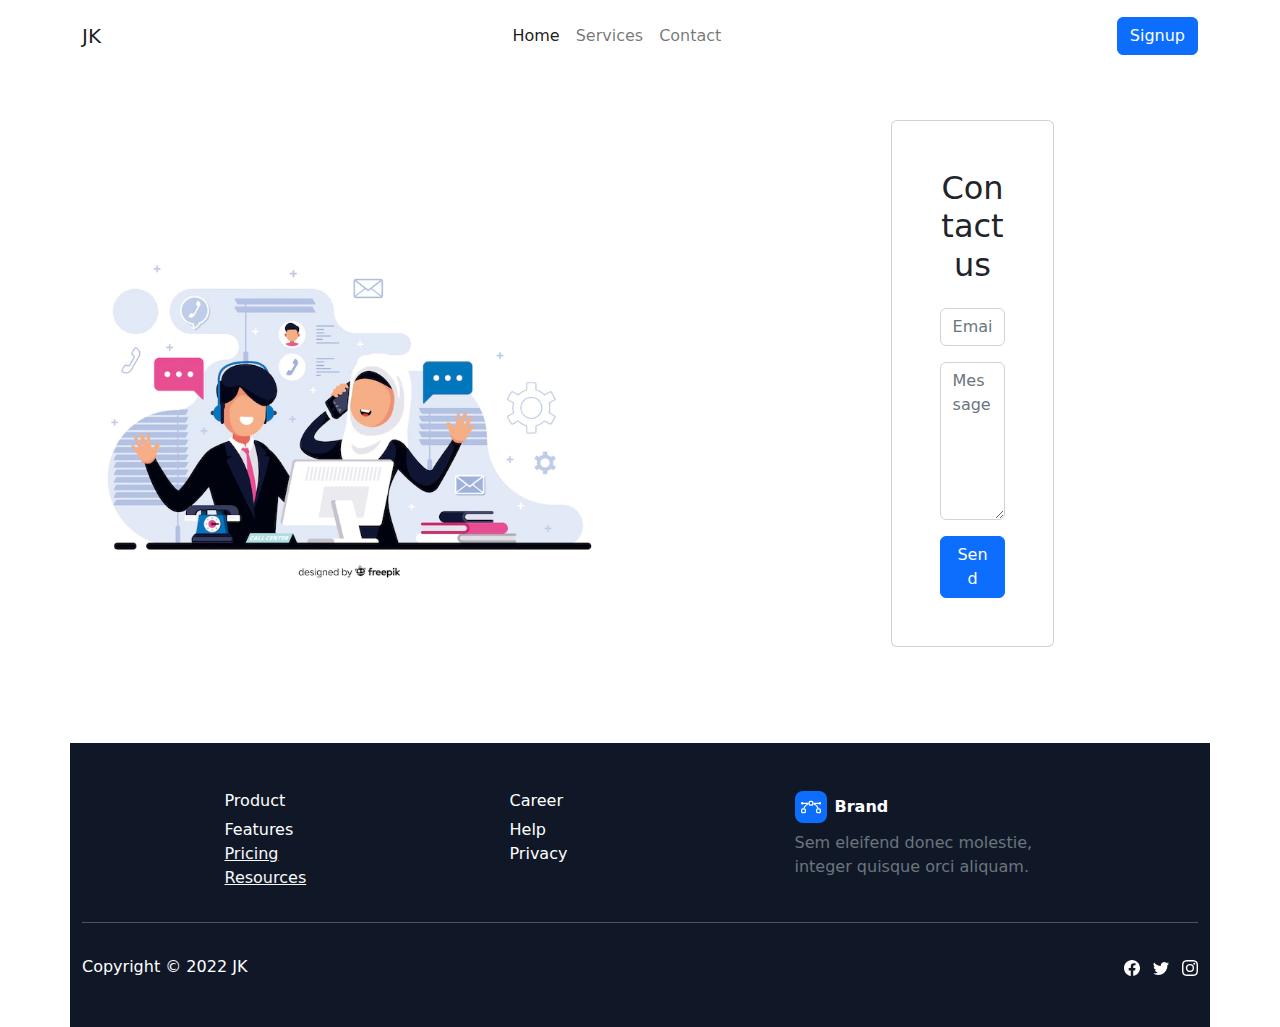
<file: contact.html>
<!DOCTYPE html>
<html lang="en">

<head>
    <meta charset="utf-8">
    <meta name="viewport" content="width=device-width, initial-scale=1.0, shrink-to-fit=no">
    <title>Joel (Backup 1669434130714)</title>
    <link rel="stylesheet" href="assets/bootstrap/css/bootstrap.min.css">
    <link rel="stylesheet" href="assets/css/aos.min.css">
    <link rel="stylesheet" href="assets/css/Hero-Carousel-images.css">
    <link rel="stylesheet" href="assets/css/Navbar-Centered-Links-icons.css">
</head>

<body>
    <nav class="navbar navbar-light navbar-expand-md py-3">
        <div class="container"><a class="navbar-brand d-flex align-items-center" href="#"><span>JK</span></a><button data-bs-toggle="collapse" class="navbar-toggler" data-bs-target="#navcol-3"><span class="visually-hidden">Toggle navigation</span><span class="navbar-toggler-icon"></span></button>
            <div class="collapse navbar-collapse" id="navcol-3">
                <ul class="navbar-nav mx-auto">
                    <li class="nav-item"><a class="nav-link active" href="index.html">Home</a></li>
                    <li class="nav-item"><a class="nav-link" href="services.html">Services</a></li>
                    <li class="nav-item"><a class="nav-link" href="#">Contact</a></li>
                </ul><button class="btn btn-primary" type="button">Signup</button>
            </div>
        </div>
    </nav>
    <div class="container container-fluid">
        <div class="row">
            <div class="col-lg-7 my-auto mx-auto" data-aos="fade-right" data-aos-duration="500" data-aos-delay="100"><img class="img-fluid mx-auto" src="assets/img/contact-us-concept-landing-page_52683-18637.webp" width="535" height="445"></div>
            <div class="col">
                <section class="position-relative py-4 py-xl-5">
                    <div class="container position-relative">
                        <div class="row d-flex justify-content-center">
                            <div class="col-md-8 col-lg-12 col-xl-5 col-xxl-4" data-aos="fade-left" data-aos-duration="100" data-aos-delay="500">
                                <div class="card mb-5">
                                    <div class="card-body p-sm-5">
                                        <h2 class="text-center mb-4">Contact us</h2>
                                        <form method="post">
                                            <div class="mb-3"></div>
                                            <div class="mb-3"><input class="form-control" type="email" id="email-2" name="email" placeholder="Email"></div>
                                            <div class="mb-3"><textarea class="form-control" id="message-2" name="message" rows="6" placeholder="Message"></textarea></div>
                                            <div><button class="btn btn-primary d-block w-100" type="submit">Send </button></div>
                                        </form>
                                    </div>
                                </div>
                            </div>
                        </div>
                    </div>
                </section>
            </div>
        </div>
    </div>
    <div class="container py-4 py-lg-5 full" data-aos="fade-up" data-aos-duration="100" data-aos-delay="500">
        <div class="row justify-content-center">
            <div class="col-sm-4 col-md-3 text-center text-lg-start d-flex flex-column item">
                <h3 class="fs-6 text-white">Product</h3>
                <ul class="list-unstyled">
                    <li>Features</li>
                    <li><a class="link-light" href="#">Pricing</a></li>
                    <li><a class="link-light" href="#">Resources</a></li>
                </ul>
            </div>
            <div class="col-sm-4 col-md-3 text-center text-lg-start d-flex flex-column item">
                <h3 class="fs-6 text-white">Career</h3>
                <ul class="list-unstyled">
                    <li>Help</li>
                    <li>Privacy</li>
                </ul>
            </div>
            <div class="col-lg-3 text-center text-lg-start d-flex flex-column align-items-center order-first align-items-lg-start order-lg-last item social">
                <div class="fw-bold d-flex align-items-center mb-2"><span class="bs-icon-sm bs-icon-rounded bs-icon-primary d-flex justify-content-center align-items-center bs-icon me-2"><svg xmlns="http://www.w3.org/2000/svg" width="1em" height="1em" fill="currentColor" viewBox="0 0 16 16" class="bi bi-bezier fs-5">
                            <path fill-rule="evenodd" d="M0 10.5A1.5 1.5 0 0 1 1.5 9h1A1.5 1.5 0 0 1 4 10.5v1A1.5 1.5 0 0 1 2.5 13h-1A1.5 1.5 0 0 1 0 11.5v-1zm1.5-.5a.5.5 0 0 0-.5.5v1a.5.5 0 0 0 .5.5h1a.5.5 0 0 0 .5-.5v-1a.5.5 0 0 0-.5-.5h-1zm10.5.5A1.5 1.5 0 0 1 13.5 9h1a1.5 1.5 0 0 1 1.5 1.5v1a1.5 1.5 0 0 1-1.5 1.5h-1a1.5 1.5 0 0 1-1.5-1.5v-1zm1.5-.5a.5.5 0 0 0-.5.5v1a.5.5 0 0 0 .5.5h1a.5.5 0 0 0 .5-.5v-1a.5.5 0 0 0-.5-.5h-1zM6 4.5A1.5 1.5 0 0 1 7.5 3h1A1.5 1.5 0 0 1 10 4.5v1A1.5 1.5 0 0 1 8.5 7h-1A1.5 1.5 0 0 1 6 5.5v-1zM7.5 4a.5.5 0 0 0-.5.5v1a.5.5 0 0 0 .5.5h1a.5.5 0 0 0 .5-.5v-1a.5.5 0 0 0-.5-.5h-1z"></path>
                            <path d="M6 4.5H1.866a1 1 0 1 0 0 1h2.668A6.517 6.517 0 0 0 1.814 9H2.5c.123 0 .244.015.358.043a5.517 5.517 0 0 1 3.185-3.185A1.503 1.503 0 0 1 6 5.5v-1zm3.957 1.358A1.5 1.5 0 0 0 10 5.5v-1h4.134a1 1 0 1 1 0 1h-2.668a6.517 6.517 0 0 1 2.72 3.5H13.5c-.123 0-.243.015-.358.043a5.517 5.517 0 0 0-3.185-3.185z"></path>
                        </svg></span><span>Brand</span></div>
                <p class="text-muted copyright">Sem eleifend donec molestie, integer quisque orci aliquam.</p>
            </div>
        </div>
        <hr>
        <div class="d-flex justify-content-between align-items-center pt-3">
            <p class="mb-0">Copyright © 2022 JK</p>
            <ul class="list-inline mb-0">
                <li class="list-inline-item"><svg xmlns="http://www.w3.org/2000/svg" width="1em" height="1em" fill="currentColor" viewBox="0 0 16 16" class="bi bi-facebook">
                        <path d="M16 8.049c0-4.446-3.582-8.05-8-8.05C3.58 0-.002 3.603-.002 8.05c0 4.017 2.926 7.347 6.75 7.951v-5.625h-2.03V8.05H6.75V6.275c0-2.017 1.195-3.131 3.022-3.131.876 0 1.791.157 1.791.157v1.98h-1.009c-.993 0-1.303.621-1.303 1.258v1.51h2.218l-.354 2.326H9.25V16c3.824-.604 6.75-3.934 6.75-7.951z"></path>
                    </svg></li>
                <li class="list-inline-item"><svg xmlns="http://www.w3.org/2000/svg" width="1em" height="1em" fill="currentColor" viewBox="0 0 16 16" class="bi bi-twitter">
                        <path d="M5.026 15c6.038 0 9.341-5.003 9.341-9.334 0-.14 0-.282-.006-.422A6.685 6.685 0 0 0 16 3.542a6.658 6.658 0 0 1-1.889.518 3.301 3.301 0 0 0 1.447-1.817 6.533 6.533 0 0 1-2.087.793A3.286 3.286 0 0 0 7.875 6.03a9.325 9.325 0 0 1-6.767-3.429 3.289 3.289 0 0 0 1.018 4.382A3.323 3.323 0 0 1 .64 6.575v.045a3.288 3.288 0 0 0 2.632 3.218 3.203 3.203 0 0 1-.865.115 3.23 3.23 0 0 1-.614-.057 3.283 3.283 0 0 0 3.067 2.277A6.588 6.588 0 0 1 .78 13.58a6.32 6.32 0 0 1-.78-.045A9.344 9.344 0 0 0 5.026 15z"></path>
                    </svg></li>
                <li class="list-inline-item"><svg xmlns="http://www.w3.org/2000/svg" width="1em" height="1em" fill="currentColor" viewBox="0 0 16 16" class="bi bi-instagram">
                        <path d="M8 0C5.829 0 5.556.01 4.703.048 3.85.088 3.269.222 2.76.42a3.917 3.917 0 0 0-1.417.923A3.927 3.927 0 0 0 .42 2.76C.222 3.268.087 3.85.048 4.7.01 5.555 0 5.827 0 8.001c0 2.172.01 2.444.048 3.297.04.852.174 1.433.372 1.942.205.526.478.972.923 1.417.444.445.89.719 1.416.923.51.198 1.09.333 1.942.372C5.555 15.99 5.827 16 8 16s2.444-.01 3.298-.048c.851-.04 1.434-.174 1.943-.372a3.916 3.916 0 0 0 1.416-.923c.445-.445.718-.891.923-1.417.197-.509.332-1.09.372-1.942C15.99 10.445 16 10.173 16 8s-.01-2.445-.048-3.299c-.04-.851-.175-1.433-.372-1.941a3.926 3.926 0 0 0-.923-1.417A3.911 3.911 0 0 0 13.24.42c-.51-.198-1.092-.333-1.943-.372C10.443.01 10.172 0 7.998 0h.003zm-.717 1.442h.718c2.136 0 2.389.007 3.232.046.78.035 1.204.166 1.486.275.373.145.64.319.92.599.28.28.453.546.598.92.11.281.24.705.275 1.485.039.843.047 1.096.047 3.231s-.008 2.389-.047 3.232c-.035.78-.166 1.203-.275 1.485a2.47 2.47 0 0 1-.599.919c-.28.28-.546.453-.92.598-.28.11-.704.24-1.485.276-.843.038-1.096.047-3.232.047s-2.39-.009-3.233-.047c-.78-.036-1.203-.166-1.485-.276a2.478 2.478 0 0 1-.92-.598 2.48 2.48 0 0 1-.6-.92c-.109-.281-.24-.705-.275-1.485-.038-.843-.046-1.096-.046-3.233 0-2.136.008-2.388.046-3.231.036-.78.166-1.204.276-1.486.145-.373.319-.64.599-.92.28-.28.546-.453.92-.598.282-.11.705-.24 1.485-.276.738-.034 1.024-.044 2.515-.045v.002zm4.988 1.328a.96.96 0 1 0 0 1.92.96.96 0 0 0 0-1.92zm-4.27 1.122a4.109 4.109 0 1 0 0 8.217 4.109 4.109 0 0 0 0-8.217zm0 1.441a2.667 2.667 0 1 1 0 5.334 2.667 2.667 0 0 1 0-5.334z"></path>
                    </svg></li>
            </ul>
        </div>
    </div>
    <script src="assets/bootstrap/js/bootstrap.min.js"></script>
    <script src="assets/js/aos.min.js"></script>
    <script src="assets/js/bs-init.js"></script>
</body>

</html>
</file>
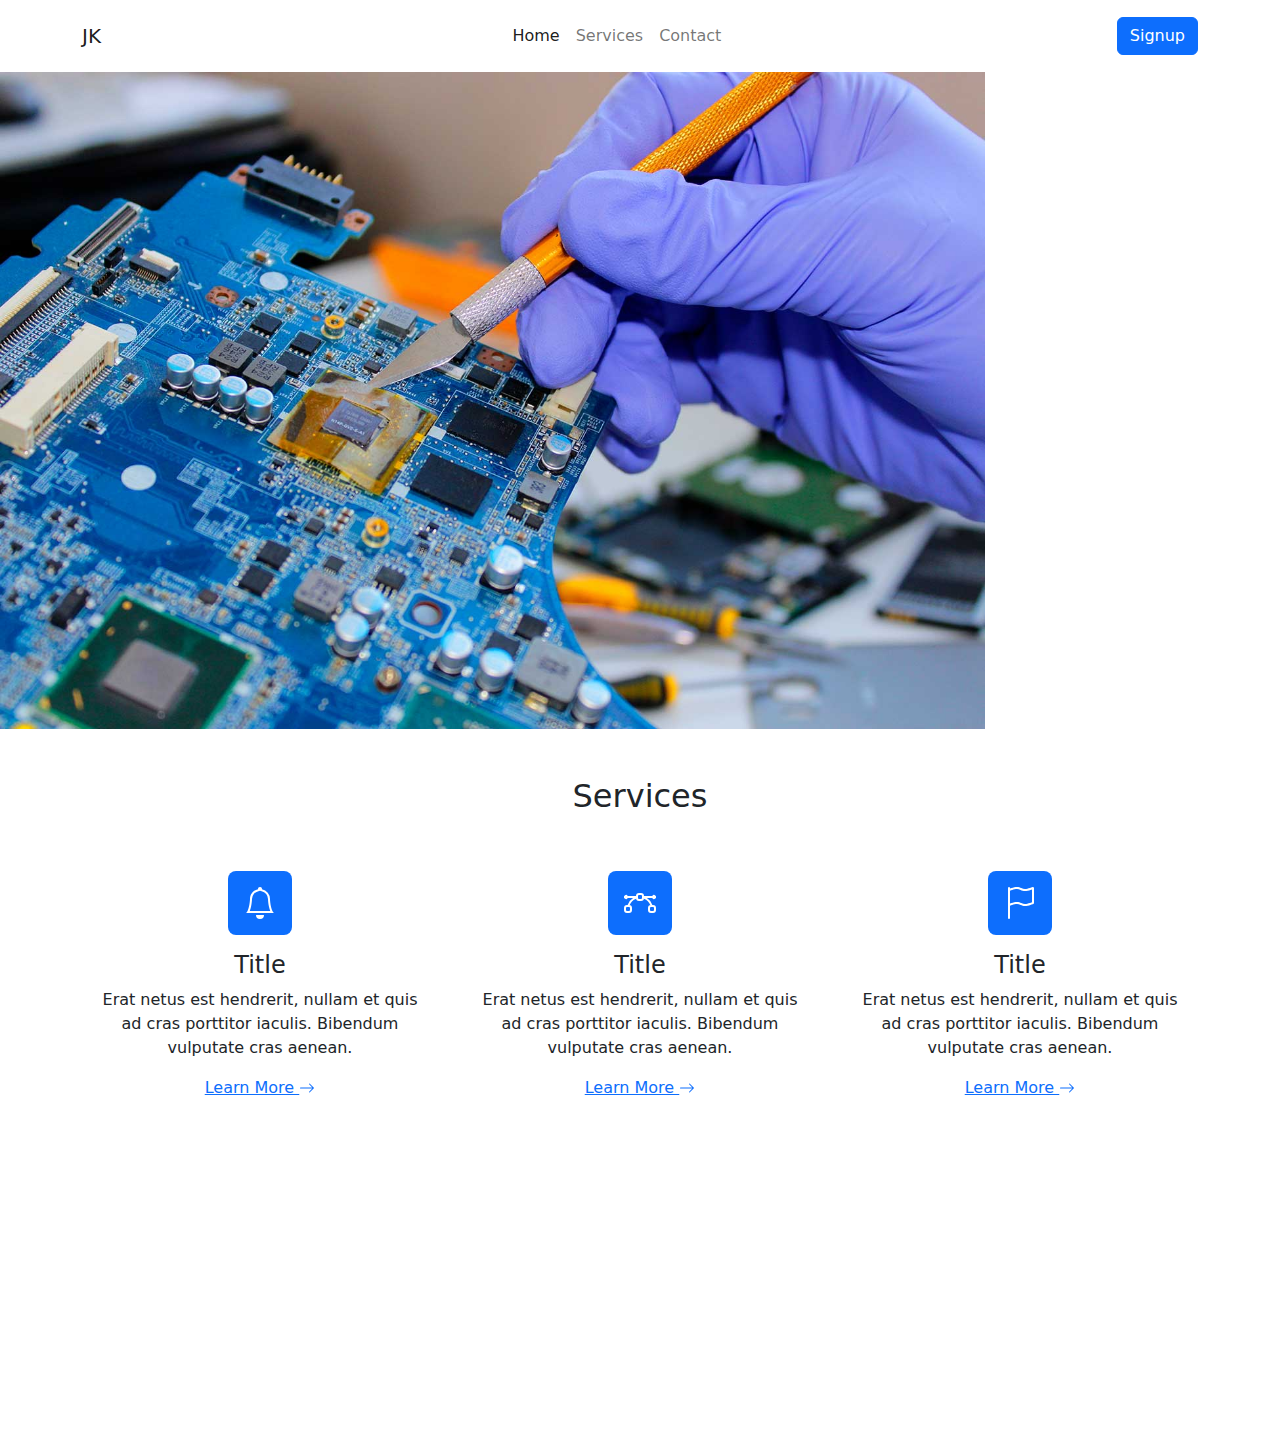
<file: services.html>
<!DOCTYPE html>
<html lang="en">

<head>
    <meta charset="utf-8">
    <meta name="viewport" content="width=device-width, initial-scale=1.0, shrink-to-fit=no">
    <title>Joel (Backup 1669434130714)</title>
    <link rel="stylesheet" href="assets/bootstrap/css/bootstrap.min.css">
    <link rel="stylesheet" href="assets/css/aos.min.css">
    <link rel="stylesheet" href="assets/css/Hero-Carousel-images.css">
    <link rel="stylesheet" href="assets/css/Navbar-Centered-Links-icons.css">
</head>

<body>
    <nav class="navbar navbar-light navbar-expand-md py-3">
        <div class="container"><a class="navbar-brand d-flex align-items-center" href="#"><span>JK</span></a><button data-bs-toggle="collapse" class="navbar-toggler" data-bs-target="#navcol-3"><span class="visually-hidden">Toggle navigation</span><span class="navbar-toggler-icon"></span></button>
            <div class="collapse navbar-collapse" id="navcol-3">
                <ul class="navbar-nav mx-auto">
                    <li class="nav-item"><a class="nav-link active" href="index.html">Home</a></li>
                    <li class="nav-item"><a class="nav-link" href="#">Services</a></li>
                    <li class="nav-item"><a class="nav-link" href="contact.html">Contact</a></li>
                </ul><button class="btn btn-primary" type="button">Signup</button>
            </div>
        </div>
    </nav><img class="img-fluid" width="985" height="381" src="assets/img/MG_2299.jpg">
    <div class="container py-4 py-xl-5" data-aos="fade-up" data-aos-duration="500" data-aos-delay="100">
        <div class="row mb-5">
            <div class="col-md-8 col-xl-6 text-center mx-auto">
                <h2>Services</h2>
            </div>
        </div>
        <div class="row gy-4 row-cols-1 row-cols-md-2 row-cols-xl-3">
            <div class="col">
                <div class="text-center d-flex flex-column align-items-center align-items-xl-center">
                    <div class="bs-icon-lg bs-icon-rounded bs-icon-primary d-flex flex-shrink-0 justify-content-center align-items-center d-inline-block mb-3 bs-icon lg"><svg xmlns="http://www.w3.org/2000/svg" width="1em" height="1em" fill="currentColor" viewBox="0 0 16 16" class="bi bi-bell">
                            <path d="M8 16a2 2 0 0 0 2-2H6a2 2 0 0 0 2 2zM8 1.918l-.797.161A4.002 4.002 0 0 0 4 6c0 .628-.134 2.197-.459 3.742-.16.767-.376 1.566-.663 2.258h10.244c-.287-.692-.502-1.49-.663-2.258C12.134 8.197 12 6.628 12 6a4.002 4.002 0 0 0-3.203-3.92L8 1.917zM14.22 12c.223.447.481.801.78 1H1c.299-.199.557-.553.78-1C2.68 10.2 3 6.88 3 6c0-2.42 1.72-4.44 4.005-4.901a1 1 0 1 1 1.99 0A5.002 5.002 0 0 1 13 6c0 .88.32 4.2 1.22 6z"></path>
                        </svg></div>
                    <div class="px-3">
                        <h4>Title</h4>
                        <p>Erat netus est hendrerit, nullam et quis ad cras porttitor iaculis. Bibendum vulputate cras aenean.</p><a href="#">Learn More&nbsp;<svg xmlns="http://www.w3.org/2000/svg" width="1em" height="1em" fill="currentColor" viewBox="0 0 16 16" class="bi bi-arrow-right">
                                <path fill-rule="evenodd" d="M1 8a.5.5 0 0 1 .5-.5h11.793l-3.147-3.146a.5.5 0 0 1 .708-.708l4 4a.5.5 0 0 1 0 .708l-4 4a.5.5 0 0 1-.708-.708L13.293 8.5H1.5A.5.5 0 0 1 1 8z"></path>
                            </svg></a>
                    </div>
                </div>
            </div>
            <div class="col">
                <div class="text-center d-flex flex-column align-items-center align-items-xl-center">
                    <div class="bs-icon-lg bs-icon-rounded bs-icon-primary d-flex flex-shrink-0 justify-content-center align-items-center d-inline-block mb-3 bs-icon lg"><svg xmlns="http://www.w3.org/2000/svg" width="1em" height="1em" fill="currentColor" viewBox="0 0 16 16" class="bi bi-bezier">
                            <path fill-rule="evenodd" d="M0 10.5A1.5 1.5 0 0 1 1.5 9h1A1.5 1.5 0 0 1 4 10.5v1A1.5 1.5 0 0 1 2.5 13h-1A1.5 1.5 0 0 1 0 11.5v-1zm1.5-.5a.5.5 0 0 0-.5.5v1a.5.5 0 0 0 .5.5h1a.5.5 0 0 0 .5-.5v-1a.5.5 0 0 0-.5-.5h-1zm10.5.5A1.5 1.5 0 0 1 13.5 9h1a1.5 1.5 0 0 1 1.5 1.5v1a1.5 1.5 0 0 1-1.5 1.5h-1a1.5 1.5 0 0 1-1.5-1.5v-1zm1.5-.5a.5.5 0 0 0-.5.5v1a.5.5 0 0 0 .5.5h1a.5.5 0 0 0 .5-.5v-1a.5.5 0 0 0-.5-.5h-1zM6 4.5A1.5 1.5 0 0 1 7.5 3h1A1.5 1.5 0 0 1 10 4.5v1A1.5 1.5 0 0 1 8.5 7h-1A1.5 1.5 0 0 1 6 5.5v-1zM7.5 4a.5.5 0 0 0-.5.5v1a.5.5 0 0 0 .5.5h1a.5.5 0 0 0 .5-.5v-1a.5.5 0 0 0-.5-.5h-1z"></path>
                            <path d="M6 4.5H1.866a1 1 0 1 0 0 1h2.668A6.517 6.517 0 0 0 1.814 9H2.5c.123 0 .244.015.358.043a5.517 5.517 0 0 1 3.185-3.185A1.503 1.503 0 0 1 6 5.5v-1zm3.957 1.358A1.5 1.5 0 0 0 10 5.5v-1h4.134a1 1 0 1 1 0 1h-2.668a6.517 6.517 0 0 1 2.72 3.5H13.5c-.123 0-.243.015-.358.043a5.517 5.517 0 0 0-3.185-3.185z"></path>
                        </svg></div>
                    <div class="px-3">
                        <h4>Title</h4>
                        <p>Erat netus est hendrerit, nullam et quis ad cras porttitor iaculis. Bibendum vulputate cras aenean.</p><a href="#">Learn More&nbsp;<svg xmlns="http://www.w3.org/2000/svg" width="1em" height="1em" fill="currentColor" viewBox="0 0 16 16" class="bi bi-arrow-right">
                                <path fill-rule="evenodd" d="M1 8a.5.5 0 0 1 .5-.5h11.793l-3.147-3.146a.5.5 0 0 1 .708-.708l4 4a.5.5 0 0 1 0 .708l-4 4a.5.5 0 0 1-.708-.708L13.293 8.5H1.5A.5.5 0 0 1 1 8z"></path>
                            </svg></a>
                    </div>
                </div>
            </div>
            <div class="col">
                <div class="text-center d-flex flex-column align-items-center align-items-xl-center">
                    <div class="bs-icon-lg bs-icon-rounded bs-icon-primary d-flex flex-shrink-0 justify-content-center align-items-center d-inline-block mb-3 bs-icon lg"><svg xmlns="http://www.w3.org/2000/svg" width="1em" height="1em" fill="currentColor" viewBox="0 0 16 16" class="bi bi-flag">
                            <path d="M14.778.085A.5.5 0 0 1 15 .5V8a.5.5 0 0 1-.314.464L14.5 8l.186.464-.003.001-.006.003-.023.009a12.435 12.435 0 0 1-.397.15c-.264.095-.631.223-1.047.35-.816.252-1.879.523-2.71.523-.847 0-1.548-.28-2.158-.525l-.028-.01C7.68 8.71 7.14 8.5 6.5 8.5c-.7 0-1.638.23-2.437.477A19.626 19.626 0 0 0 3 9.342V15.5a.5.5 0 0 1-1 0V.5a.5.5 0 0 1 1 0v.282c.226-.079.496-.17.79-.26C4.606.272 5.67 0 6.5 0c.84 0 1.524.277 2.121.519l.043.018C9.286.788 9.828 1 10.5 1c.7 0 1.638-.23 2.437-.477a19.587 19.587 0 0 0 1.349-.476l.019-.007.004-.002h.001M14 1.221c-.22.078-.48.167-.766.255-.81.252-1.872.523-2.734.523-.886 0-1.592-.286-2.203-.534l-.008-.003C7.662 1.21 7.139 1 6.5 1c-.669 0-1.606.229-2.415.478A21.294 21.294 0 0 0 3 1.845v6.433c.22-.078.48-.167.766-.255C4.576 7.77 5.638 7.5 6.5 7.5c.847 0 1.548.28 2.158.525l.028.01C9.32 8.29 9.86 8.5 10.5 8.5c.668 0 1.606-.229 2.415-.478A21.317 21.317 0 0 0 14 7.655V1.222z"></path>
                        </svg></div>
                    <div class="px-3">
                        <h4>Title</h4>
                        <p>Erat netus est hendrerit, nullam et quis ad cras porttitor iaculis. Bibendum vulputate cras aenean.</p><a href="#">Learn More&nbsp;<svg xmlns="http://www.w3.org/2000/svg" width="1em" height="1em" fill="currentColor" viewBox="0 0 16 16" class="bi bi-arrow-right">
                                <path fill-rule="evenodd" d="M1 8a.5.5 0 0 1 .5-.5h11.793l-3.147-3.146a.5.5 0 0 1 .708-.708l4 4a.5.5 0 0 1 0 .708l-4 4a.5.5 0 0 1-.708-.708L13.293 8.5H1.5A.5.5 0 0 1 1 8z"></path>
                            </svg></a>
                    </div>
                </div>
            </div>
        </div>
    </div>
    <div class="container py-4 py-lg-5 full" data-aos="fade" data-aos-duration="500" data-aos-delay="100">
        <div class="row justify-content-center">
            <div class="col-sm-4 col-md-3 text-center text-lg-start d-flex flex-column item">
                <h3 class="fs-6 text-white">Product</h3>
                <ul class="list-unstyled">
                    <li>Features</li>
                    <li><a class="link-light" href="#">Pricing</a></li>
                    <li><a class="link-light" href="#">Resources</a></li>
                </ul>
            </div>
            <div class="col-sm-4 col-md-3 text-center text-lg-start d-flex flex-column item">
                <h3 class="fs-6 text-white">Career</h3>
                <ul class="list-unstyled">
                    <li>Help</li>
                    <li>Privacy</li>
                </ul>
            </div>
            <div class="col-lg-3 text-center text-lg-start d-flex flex-column align-items-center order-first align-items-lg-start order-lg-last item social">
                <div class="fw-bold d-flex align-items-center mb-2"><span class="bs-icon-sm bs-icon-rounded bs-icon-primary d-flex justify-content-center align-items-center bs-icon me-2"><svg xmlns="http://www.w3.org/2000/svg" width="1em" height="1em" fill="currentColor" viewBox="0 0 16 16" class="bi bi-bezier fs-5">
                            <path fill-rule="evenodd" d="M0 10.5A1.5 1.5 0 0 1 1.5 9h1A1.5 1.5 0 0 1 4 10.5v1A1.5 1.5 0 0 1 2.5 13h-1A1.5 1.5 0 0 1 0 11.5v-1zm1.5-.5a.5.5 0 0 0-.5.5v1a.5.5 0 0 0 .5.5h1a.5.5 0 0 0 .5-.5v-1a.5.5 0 0 0-.5-.5h-1zm10.5.5A1.5 1.5 0 0 1 13.5 9h1a1.5 1.5 0 0 1 1.5 1.5v1a1.5 1.5 0 0 1-1.5 1.5h-1a1.5 1.5 0 0 1-1.5-1.5v-1zm1.5-.5a.5.5 0 0 0-.5.5v1a.5.5 0 0 0 .5.5h1a.5.5 0 0 0 .5-.5v-1a.5.5 0 0 0-.5-.5h-1zM6 4.5A1.5 1.5 0 0 1 7.5 3h1A1.5 1.5 0 0 1 10 4.5v1A1.5 1.5 0 0 1 8.5 7h-1A1.5 1.5 0 0 1 6 5.5v-1zM7.5 4a.5.5 0 0 0-.5.5v1a.5.5 0 0 0 .5.5h1a.5.5 0 0 0 .5-.5v-1a.5.5 0 0 0-.5-.5h-1z"></path>
                            <path d="M6 4.5H1.866a1 1 0 1 0 0 1h2.668A6.517 6.517 0 0 0 1.814 9H2.5c.123 0 .244.015.358.043a5.517 5.517 0 0 1 3.185-3.185A1.503 1.503 0 0 1 6 5.5v-1zm3.957 1.358A1.5 1.5 0 0 0 10 5.5v-1h4.134a1 1 0 1 1 0 1h-2.668a6.517 6.517 0 0 1 2.72 3.5H13.5c-.123 0-.243.015-.358.043a5.517 5.517 0 0 0-3.185-3.185z"></path>
                        </svg></span><span>Brand</span></div>
                <p class="text-muted copyright">Sem eleifend donec molestie, integer quisque orci aliquam.</p>
            </div>
        </div>
        <hr>
        <div class="d-flex justify-content-between align-items-center pt-3">
            <p class="mb-0">Copyright © 2022 JK</p>
            <ul class="list-inline mb-0">
                <li class="list-inline-item"><svg xmlns="http://www.w3.org/2000/svg" width="1em" height="1em" fill="currentColor" viewBox="0 0 16 16" class="bi bi-facebook">
                        <path d="M16 8.049c0-4.446-3.582-8.05-8-8.05C3.58 0-.002 3.603-.002 8.05c0 4.017 2.926 7.347 6.75 7.951v-5.625h-2.03V8.05H6.75V6.275c0-2.017 1.195-3.131 3.022-3.131.876 0 1.791.157 1.791.157v1.98h-1.009c-.993 0-1.303.621-1.303 1.258v1.51h2.218l-.354 2.326H9.25V16c3.824-.604 6.75-3.934 6.75-7.951z"></path>
                    </svg></li>
                <li class="list-inline-item"><svg xmlns="http://www.w3.org/2000/svg" width="1em" height="1em" fill="currentColor" viewBox="0 0 16 16" class="bi bi-twitter">
                        <path d="M5.026 15c6.038 0 9.341-5.003 9.341-9.334 0-.14 0-.282-.006-.422A6.685 6.685 0 0 0 16 3.542a6.658 6.658 0 0 1-1.889.518 3.301 3.301 0 0 0 1.447-1.817 6.533 6.533 0 0 1-2.087.793A3.286 3.286 0 0 0 7.875 6.03a9.325 9.325 0 0 1-6.767-3.429 3.289 3.289 0 0 0 1.018 4.382A3.323 3.323 0 0 1 .64 6.575v.045a3.288 3.288 0 0 0 2.632 3.218 3.203 3.203 0 0 1-.865.115 3.23 3.23 0 0 1-.614-.057 3.283 3.283 0 0 0 3.067 2.277A6.588 6.588 0 0 1 .78 13.58a6.32 6.32 0 0 1-.78-.045A9.344 9.344 0 0 0 5.026 15z"></path>
                    </svg></li>
                <li class="list-inline-item"><svg xmlns="http://www.w3.org/2000/svg" width="1em" height="1em" fill="currentColor" viewBox="0 0 16 16" class="bi bi-instagram">
                        <path d="M8 0C5.829 0 5.556.01 4.703.048 3.85.088 3.269.222 2.76.42a3.917 3.917 0 0 0-1.417.923A3.927 3.927 0 0 0 .42 2.76C.222 3.268.087 3.85.048 4.7.01 5.555 0 5.827 0 8.001c0 2.172.01 2.444.048 3.297.04.852.174 1.433.372 1.942.205.526.478.972.923 1.417.444.445.89.719 1.416.923.51.198 1.09.333 1.942.372C5.555 15.99 5.827 16 8 16s2.444-.01 3.298-.048c.851-.04 1.434-.174 1.943-.372a3.916 3.916 0 0 0 1.416-.923c.445-.445.718-.891.923-1.417.197-.509.332-1.09.372-1.942C15.99 10.445 16 10.173 16 8s-.01-2.445-.048-3.299c-.04-.851-.175-1.433-.372-1.941a3.926 3.926 0 0 0-.923-1.417A3.911 3.911 0 0 0 13.24.42c-.51-.198-1.092-.333-1.943-.372C10.443.01 10.172 0 7.998 0h.003zm-.717 1.442h.718c2.136 0 2.389.007 3.232.046.78.035 1.204.166 1.486.275.373.145.64.319.92.599.28.28.453.546.598.92.11.281.24.705.275 1.485.039.843.047 1.096.047 3.231s-.008 2.389-.047 3.232c-.035.78-.166 1.203-.275 1.485a2.47 2.47 0 0 1-.599.919c-.28.28-.546.453-.92.598-.28.11-.704.24-1.485.276-.843.038-1.096.047-3.232.047s-2.39-.009-3.233-.047c-.78-.036-1.203-.166-1.485-.276a2.478 2.478 0 0 1-.92-.598 2.48 2.48 0 0 1-.6-.92c-.109-.281-.24-.705-.275-1.485-.038-.843-.046-1.096-.046-3.233 0-2.136.008-2.388.046-3.231.036-.78.166-1.204.276-1.486.145-.373.319-.64.599-.92.28-.28.546-.453.92-.598.282-.11.705-.24 1.485-.276.738-.034 1.024-.044 2.515-.045v.002zm4.988 1.328a.96.96 0 1 0 0 1.92.96.96 0 0 0 0-1.92zm-4.27 1.122a4.109 4.109 0 1 0 0 8.217 4.109 4.109 0 0 0 0-8.217zm0 1.441a2.667 2.667 0 1 1 0 5.334 2.667 2.667 0 0 1 0-5.334z"></path>
                    </svg></li>
            </ul>
        </div>
    </div>
    <script src="assets/bootstrap/js/bootstrap.min.js"></script>
    <script src="assets/js/aos.min.js"></script>
    <script src="assets/js/bs-init.js"></script>
</body>

</html>
</file>
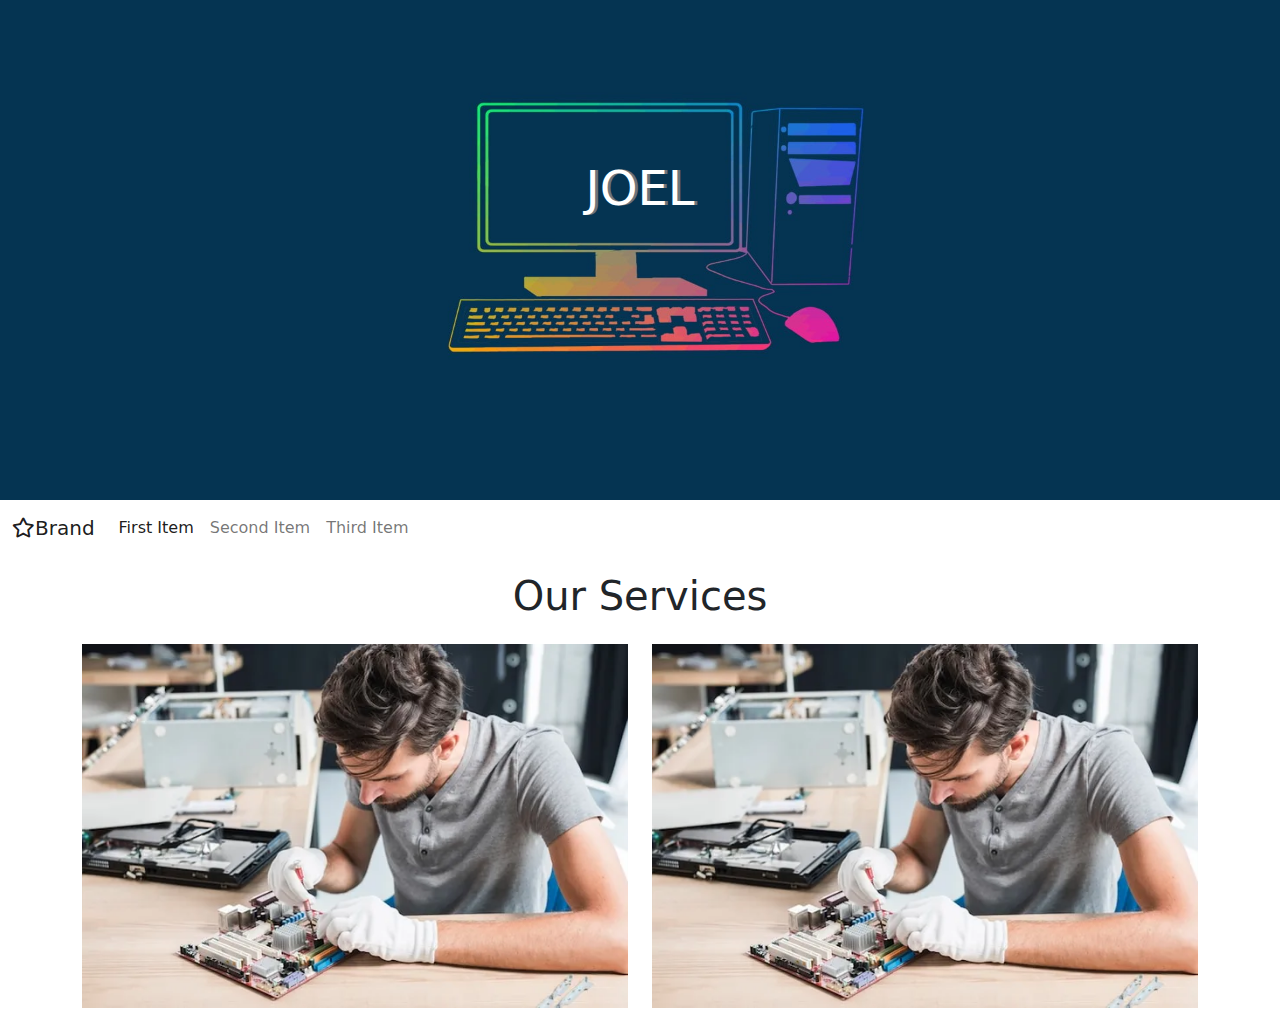
<file: untitled.html>
<!DOCTYPE html>
<html lang="en">

<head>
    <meta charset="utf-8">
    <meta name="viewport" content="width=device-width, initial-scale=1.0, shrink-to-fit=no">
    <title>Joel (Backup 1669434130714)</title>
    <link rel="stylesheet" href="assets/bootstrap/css/bootstrap.min.css">
    <link rel="stylesheet" href="assets/fonts/fontawesome-all.min.css">
    <link rel="stylesheet" href="assets/css/Hero-Carousel-images.css">
    <link rel="stylesheet" href="assets/css/Navbar-Centered-Links-icons.css">
</head>

<body>
    <header>
        <div data-bss-parallax-bg="true" style="height: 500px;background: url(&quot;assets/img/1920x1080-px-avid-technology-computer-simple-sports-other-hd-art-wallpaper-69e0c8cdb1fa7dbb468788bf40b186ed.jpg&quot;) center / cover;text-align: center;">
            <div></div>
            <h1 style="color: var(--bs-white);font-size: 48px;text-shadow: 3px 0px var(--bs-gray-600);margin-top: 0px;padding-top: 160px;text-align: center;">JOEL</h1>
        </div>
    </header>
    <nav class="navbar navbar-light navbar-expand-md">
        <div class="container-fluid"><a class="navbar-brand" href="#"><i class="far fa-star"></i>Brand</a><button data-bs-toggle="collapse" class="navbar-toggler" data-bs-target="#navcol-1"><span class="visually-hidden">Toggle navigation</span><span class="navbar-toggler-icon"></span></button>
            <div class="collapse navbar-collapse" id="navcol-1">
                <ul class="navbar-nav">
                    <li class="nav-item"><a class="nav-link active" href="#">First Item</a></li>
                    <li class="nav-item"><a class="nav-link" href="#">Second Item</a></li>
                    <li class="nav-item"><a class="nav-link" href="#">Third Item</a></li>
                </ul>
            </div>
        </div>
    </nav>
    <div class="container">
        <div class="row my-3">
            <div class="col col-12">
                <h1 style="text-align: center;">Our Services</h1>
            </div>
        </div>
        <div class="row">
            <div class="col col-12 mb-3 col-lg-6"><img class="img-fluid m-auto" src="assets/img/man-repairing-electronic-circuit-computer_23-2147922201.webp"></div>
            <div class="col col-12 mb-3 col-lg-6"><img class="img-fluid m-auto" src="assets/img/man-repairing-electronic-circuit-computer_23-2147922201.webp"></div>
        </div>
    </div>
    <script src="assets/bootstrap/js/bootstrap.min.js"></script>
    <script src="assets/js/bs-init.js"></script>
</body>

</html>
</file>
<file: assets/css/Hero-Carousel-images.css>
.fit-cover {
  object-fit: cover;
}

.full {
  background-color: #101828;
  color: rgba(255,255,255,1);
  /*width: 100vw !important;*/
}

a {
}

.link__feature {
  color: #ffffff;
}
</file>
<file: assets/css/Navbar-Centered-Links-icons.css>
.bs-icon {
  --bs-icon-size: .75rem;
  display: flex;
  flex-shrink: 0;
  justify-content: center;
  align-items: center;
  font-size: var(--bs-icon-size);
  width: calc(var(--bs-icon-size) * 2);
  height: calc(var(--bs-icon-size) * 2);
  color: var(--bs-primary);
}

.bs-icon-xs {
  --bs-icon-size: 1rem;
  width: calc(var(--bs-icon-size) * 1.5);
  height: calc(var(--bs-icon-size) * 1.5);
}

.bs-icon-sm {
  --bs-icon-size: 1rem;
}

.bs-icon-md {
  --bs-icon-size: 1.5rem;
}

.bs-icon-lg {
  --bs-icon-size: 2rem;
}

.bs-icon-xl {
  --bs-icon-size: 2.5rem;
}

.bs-icon.bs-icon-primary {
  color: var(--bs-white);
  background: var(--bs-primary);
}

.bs-icon.bs-icon-primary-light {
  color: var(--bs-primary);
  background: rgba(var(--bs-primary-rgb), .2);
}

.bs-icon.bs-icon-semi-white {
  color: var(--bs-primary);
  background: rgba(255, 255, 255, .5);
}

.bs-icon.bs-icon-rounded {
  border-radius: .5rem;
}

.bs-icon.bs-icon-circle {
  border-radius: 50%;
}
</file>
